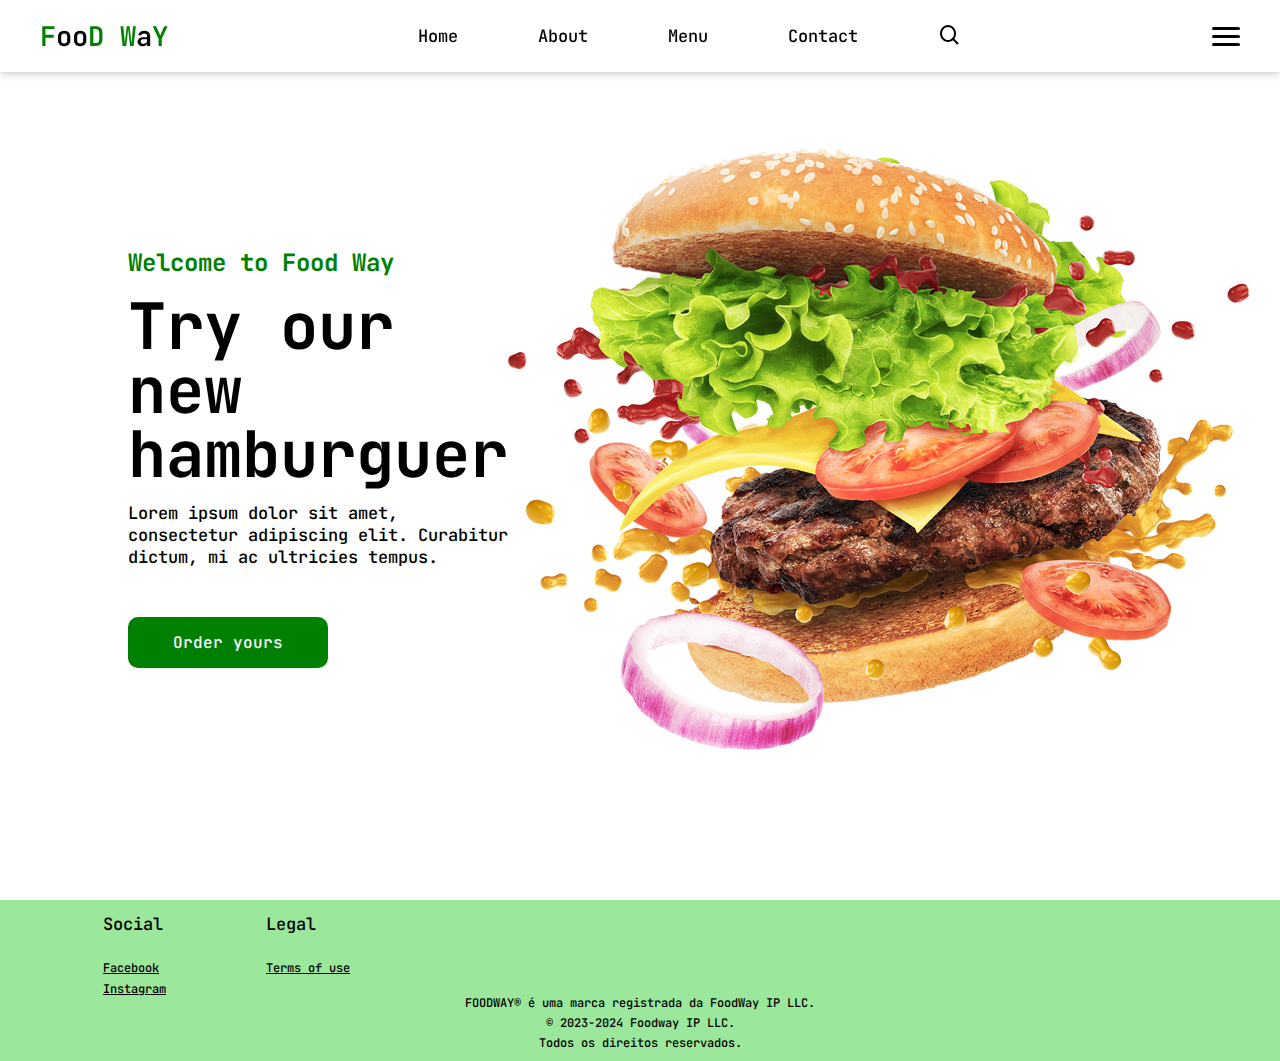
<file: index.html>
<!DOCTYPE html>
<html lang="en">
<head>
    <meta charset="UTF-8">
    <meta name="viewport" content="width=device-width, initial-scale=1.0">
    <title>Landing Page</title>
    <link rel="stylesheet" href="style.css">
    <link href='https://unpkg.com/boxicons@2.1.4/css/boxicons.min.css' rel='stylesheet'>
</head>
<body>
    <header>
        <nav class="navigation">
            <a href="#" class="logo">F<span>oo</span>D  W<span>a</span>Y</a>
            <ul class="nav-menu">
                <li class="nav-item"><a href="index.html">Home</a></li>
                <li class="nav-item"><a href="about.html">About</a></li>
                <li class="nav-item"><a href="menu.html">Menu</a></li>
                <li class="nav-item"><a href="#">Contact</a></li>
                <i class="bx bx-search"></i>
            </ul>
            <div class="menu">
                <span class="bar"></span>
                <span class="bar"></span>
                <span class="bar"></span>
            </div>
        </nav>
    </header>
    <main>
        <section class="home">
            <div class="home-text">
                <h4 class="text-h4">Welcome to Food Way</h4>
                <h1 class="text-h1">Try our new hamburguer</h1>
                <p>Lorem ipsum dolor sit amet, consectetur adipiscing elit. Curabitur dictum, 
                mi ac ultricies tempus.</p>
                <a href="#" class="home-btn">Order yours</a>
            </div>
            <div class="home-img">
                <img src="food.png" alt="hamburguer">
            </div>
        </section>
    </main>
    <footer>
        <div class="footer-links">
            <div class="p">
                <p>Social</p><br>
                <a href="#">Facebook</a><br>
                <a href="#">Instagram</a>
            </div>
            <div class="p">
                <p>Legal</p><br>
                <a href="#">Terms of use</a>
            </div>
        </div>
        <div class="footer-text">
            <p>FOODWAY® é uma marca registrada da FoodWay IP LLC.</p><br>
            <p>© 2023-2024 Foodway IP LLC.</p><br>
            <p>Todos os direitos reservados.</p>
        </div>  
    </footer>
    <script src="script.js"></script>
</body>
</html>
</file>
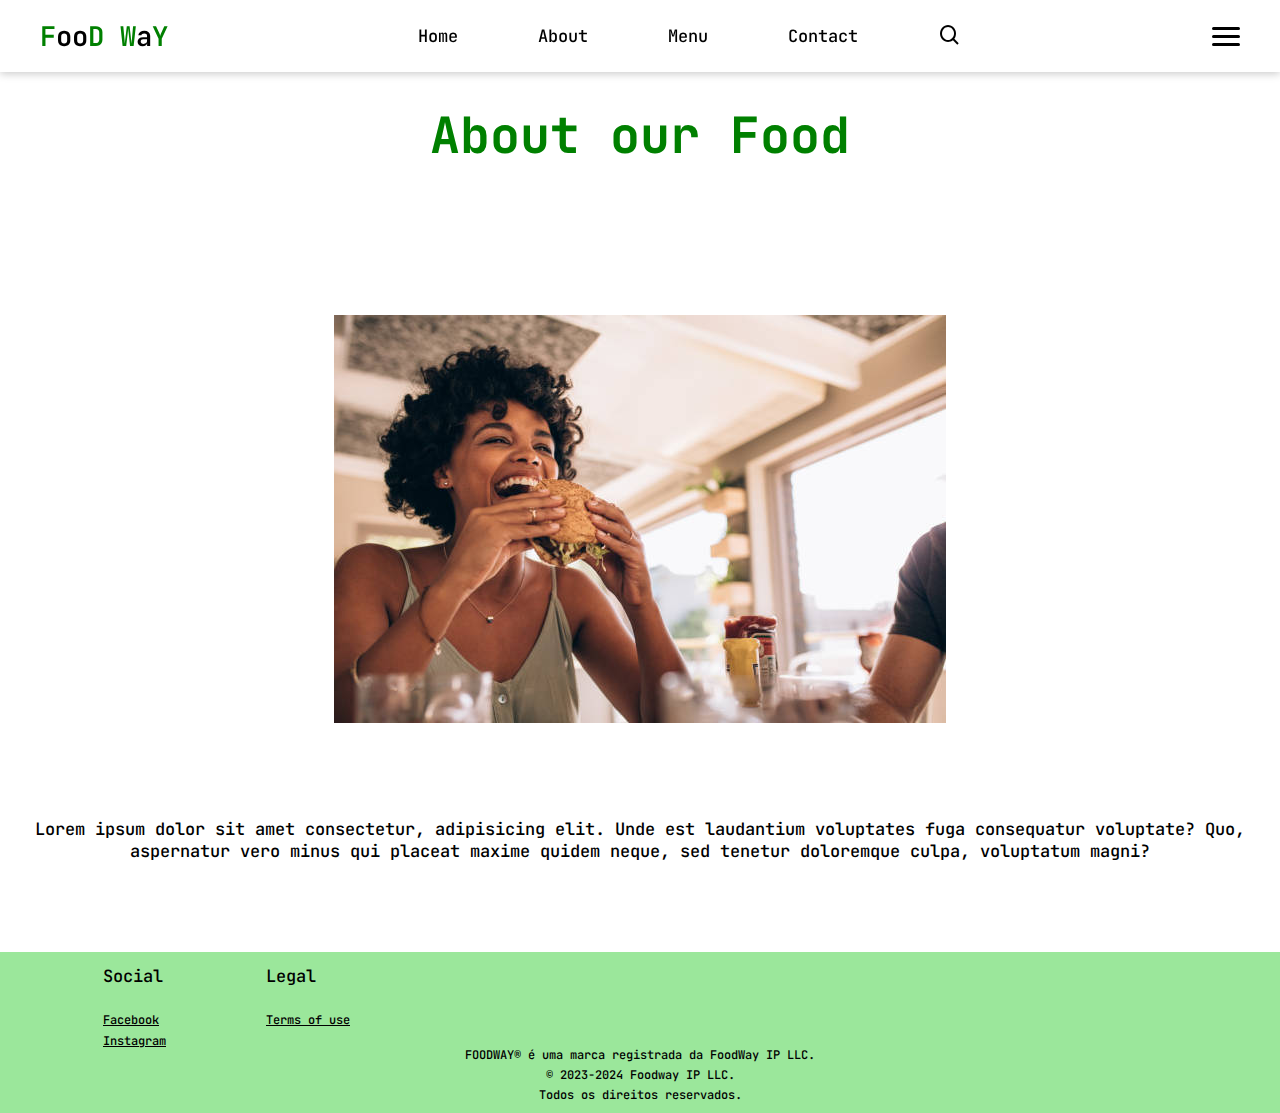
<file: about.html>
<!DOCTYPE html>
<html lang="en">
<head>
    <meta charset="UTF-8">
    <meta name="viewport" content="width=device-width, initial-scale=1.0">
    <title>Landing Page</title>
    <link rel="stylesheet" href="style.css">
    <link href='https://unpkg.com/boxicons@2.1.4/css/boxicons.min.css' rel='stylesheet'>
</head>
<body>
    <header>
        <nav class="navigation">
            <a href="#" class="logo">F<span>oo</span>D  W<span>a</span>Y</a>
            <ul class="nav-menu">
                <li class="nav-item"><a href="index.html">Home</a></li>
                <li class="nav-item"><a href="about.html">About</a></li>
                <li class="nav-item"><a href="menu.html">Menu</a></li>
                <li class="nav-item"><a href="#">Contact</a></li>
                <i class="bx bx-search"></i>
            </ul>
            <div class="menu">
                <span class="bar"></span>
                <span class="bar"></span>
                <span class="bar"></span>
            </div>
        </nav>
    </header>
    <main>
        <section class="about-page">
           <div class="about-text">
            <h1>About our Food</h1>
           </div>
           <div class="container">
                <div class="img-about">
                    <img src="eating.jpg" alt="eating">
                 </div>
                <p class="texto">Lorem ipsum dolor sit amet consectetur, adipisicing elit. Unde est 
                    laudantium voluptates fuga consequatur voluptate? Quo, aspernatur 
                    vero minus qui placeat maxime quidem neque, sed tenetur doloremque 
                    culpa, voluptatum magni?
                </p>
           </div>
           
        </section>
    </main>
    <footer>
        <div class="footer-links">
            <div class="p">
                <p>Social</p><br>
                <a href="#">Facebook</a><br>
                <a href="#">Instagram</a>
            </div>
            <div class="p">
                <p>Legal</p><br>
                <a href="#">Terms of use</a>
            </div>
        </div>
        <div class="footer-text">
            <p>FOODWAY® é uma marca registrada da FoodWay IP LLC.</p><br>
            <p>© 2023-2024 Foodway IP LLC.</p><br>
            <p>Todos os direitos reservados.</p>
        </div>  
    </footer>
    <script src="script.js"></script>
</body>
</html>
</file>
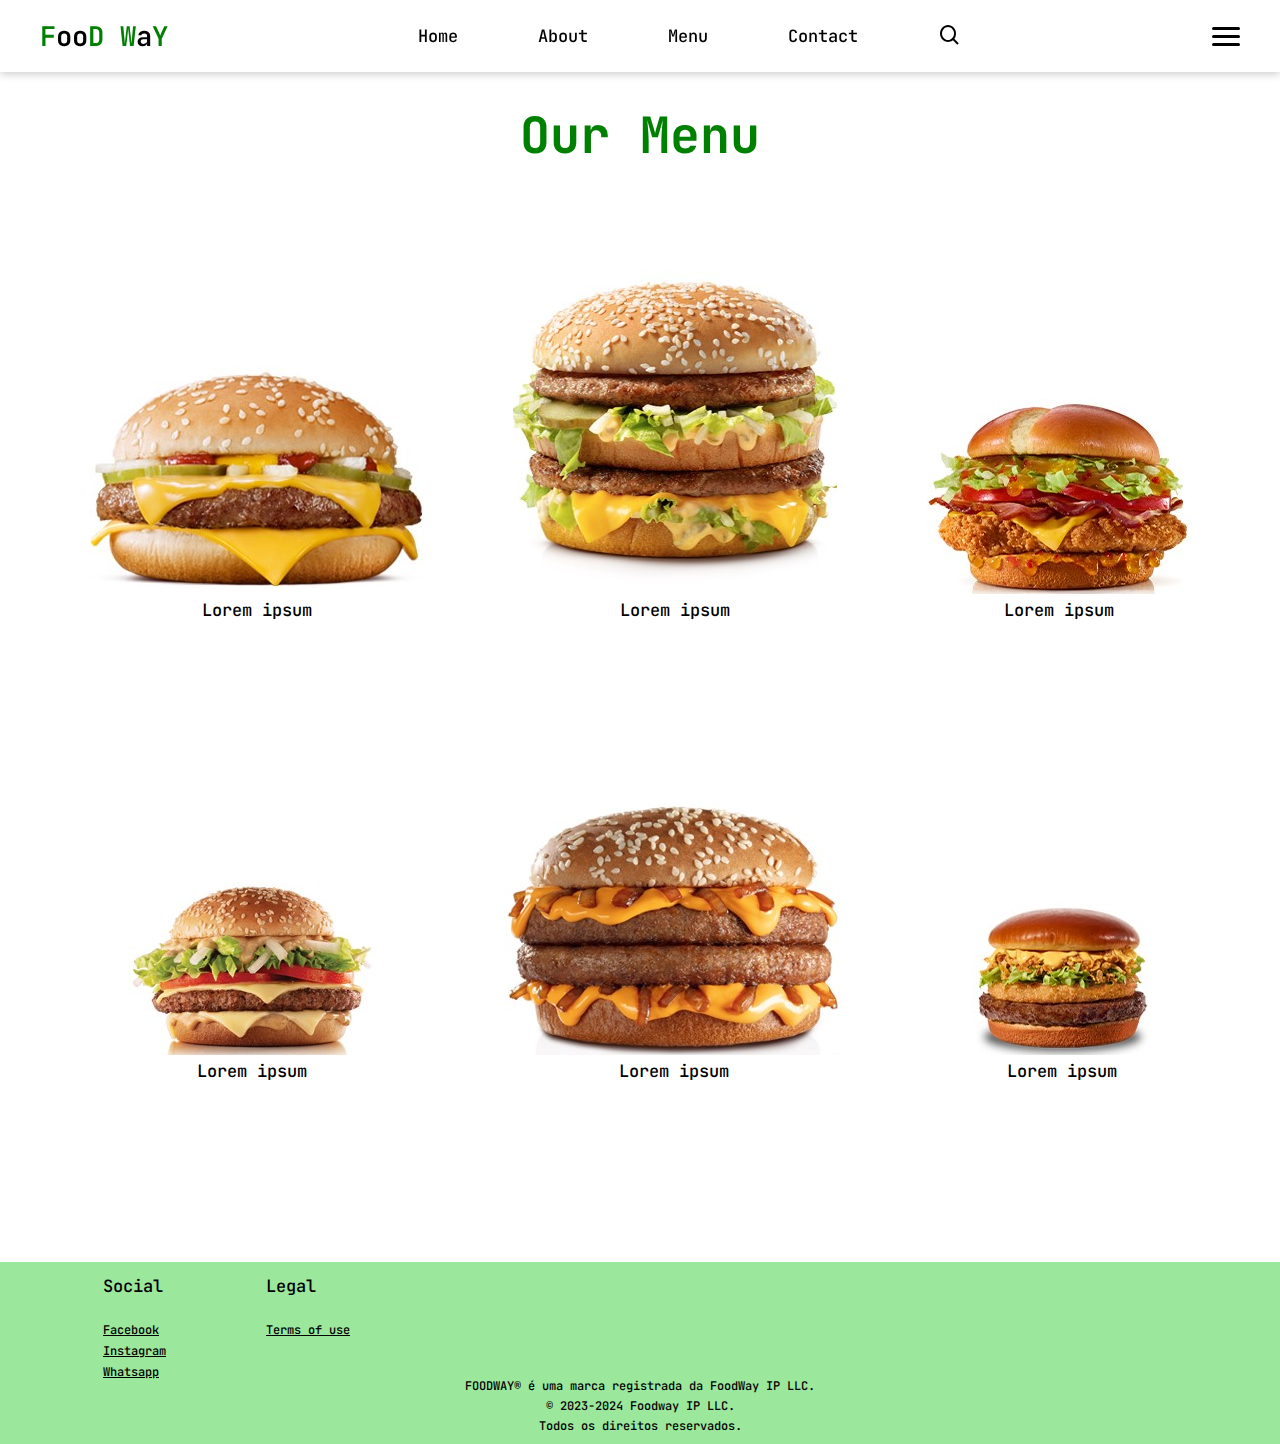
<file: menu.html>
<!DOCTYPE html>
<html lang="en">
<head>
    <meta charset="UTF-8">
    <meta name="viewport" content="width=device-width, initial-scale=1.0">
    <title>Menu</title>
    <link href='https://unpkg.com/boxicons@2.1.4/css/boxicons.min.css' rel='stylesheet'>
    <link rel="stylesheet" href="style.css">
</head>
<body>
    <header>
        <nav class="navigation">
            <a href="#" class="logo">F<span>oo</span>D  W<span>a</span>Y</a>
            <ul class="nav-menu">
                <li class="nav-item"><a href="index.html">Home</a></li>
                <li class="nav-item"><a href="about.html">About</a></li>
                <li class="nav-item"><a href="menu.html">Menu</a></li>
                <li class="nav-item"><a href="#footer">Contact</a></li>
                <i class="bx bx-search"></i>
            </ul>
            <div class="menu">
                <span class="bar"></span>
                <span class="bar"></span>
                <span class="bar"></span>
            </div>
        </nav>
    </header>
    <main>
        <section class="home-menu">
            <div class="menu-text">
                <h1>Our Menu</h1>
            </div>
            <div class="menu-img">
                <div class="card">
                    <img src="cheese.jpg" alt="cheeseburger">
                    <p>Lorem ipsum</p>
                </div>
                <div class="card">
                    <img src="bigmac.jpg" alt="bigmac">
                    <p>Lorem ipsum</p>
                </div>
                <div class="card">
                    <img src="chicken.jpg" alt="chicken hamburguer">
                    <p>Lorem ipsum</p>
                </div>
            </div>
            <div class="menu-img-2">
                <div class="card">
                    <img src="tasty.jpg" alt="mc tasty">
                    <p>Lorem ipsum</p>
                </div>
                <div class="card">
                    <img src="mcmelt.jpg" alt="mc melt">
                    <p>Lorem ipsum</p>
                </div>
                <div class="card">
                    <img src="minas.jpg" alt="mc minas">
                    <p>Lorem ipsum</p>
                </div>
            </div>
        </section>
    </main>
    <footer id="footer">
        <div class="footer-links">
            <div class="p">
                <p>Social</p><br>
                <a href="#">Facebook</a><br>
                <a href="#">Instagram</a><br>
                <a href="#">Whatsapp</a>
            </div>
            <div class="p">
                <p>Legal</p><br>
                <a href="#">Terms of use</a>
            </div>
        </div>
        <div class="footer-text">
            <p>FOODWAY® é uma marca registrada da FoodWay IP LLC.</p><br>
            <p>© 2023-2024 Foodway IP LLC.</p><br>
            <p>Todos os direitos reservados.</p>
        </div>  
    </footer>
    <script src="script.js"></script>
</body>
</html>
</file>
<file: style.css>
@import url('https://fonts.googleapis.com/css2?family=JetBrains+Mono:ital,wght@0,100..800;1,100..800&display=swap');

*{
    margin: 0;
    padding: 0;
    box-sizing: border-box;
    font-family: "JetBrains Mono", monospace;
    list-style: none;
    text-decoration: none;
}

.navigation {
    display: flex;
    align-items: center;
    justify-content: space-between;
    padding: 18px 40px;
    box-shadow: 0 0.1rem 0.5rem #ccc;
    width: 100%;
    background: white;
    transition: all 0.5s;
    position: fixed;
}
.navigation .logo {
    color: green;
    font-size: 1.7rem;
    font-weight: 600;
}

.logo span {
    color: black;
}

.navigation ul {
    display: flex;
    align-items: center;
    gap: 5rem;
}

.navigation ul li a {
    color: black;
    font-size: 17px;
    font-weight: 500;
    transition: all 0.5s;
}

.navigation ul li a:hover {
    color: green;
}

.navigation i {
    cursor: pointer;
    font-size: 1.5rem;
}

.menu {
    cursor: pointer;
}

.menu .bar {
    display: block;
    width: 28px;
    height: 3px;
    border-radius: 3px;
    background: black;
    margin: 5px auto;
    transition: all 0.3s;
}

.home {
    width: 100%;
    height: 100vh;
    display: flex;
    align-items: center;
    justify-content: space-between;
    padding: 0px 10%;
}

.home-menu h1 {
    font-size: 50px;
    color: green;
}

.home-menu .menu-text{
    height: 30vh; 
    display: flex;
    justify-content: center; 
    align-items: center; 
    text-align: center; 
}

.about-page .about-text{
    height: 30vh; 
    display: flex;
    justify-content: center; 
    align-items: center; 
    text-align: center; 
}

.about-page h1 {
    font-size: 50px;
    color: green;
}

.home-menu .menu-img {
    display: flex;
    justify-content: space-evenly;
    height: auto;
    width: small;
    align-items: baseline;
    cursor: pointer;
    margin-bottom: 20vh;
}

.home-menu .menu-img-2 {
    display: flex;
    justify-content: space-evenly;
    height: auto;
    width: small;
    align-items: baseline;
    cursor: pointer;
    margin-bottom: 20vh;
    
}

.menu-img p {
    text-align: center; 
}

.menu-img {
    margin-bottom: 50vh;
}

.menu-img-2 p {
    text-align: center; 
}

.menu-img-2 {
    margin-bottom: 50vh;
}

.home-text {
    max-width: 37rem;
}

.home-text .text-h4 {
    font-size: 1.5rem;
    color: green;
    margin-bottom: 1rem;
}

.home-text .text-h1 {
    font-size: 4rem;
    margin-bottom: 1rem;
    line-height: 4rem;
}

.home .menu-text {
    height: 100vh; 
    display: flex;
    justify-content: center;
    align-items: center;
    text-align: center;
}

.home-text p {
    margin-bottom: 4rem;
}

.home-btn {
    padding: 15px 45px;
    background: green;
    color: white;
    border-radius: 10px;
    font-weight: 500;
    transition: all 0.5s;
}

.home-btn:hover {
    background: rgb(7, 231, 7);
}

.home-img {
    width: 100%;
}

footer {
    text-align: center;
    padding: 3px;
    color: white;
    background: rgb(155, 231, 155);
  }

.footer-links {
    margin-left: 100px;
    margin-top: 10px;
    text-align: left;
    display: flex;
    gap: 100px;
}

.footer-text {
    font-size: 10px;
    line-height: 10px;
    padding-bottom: 10px;
}

footer a,p {
    color: black;
    font-size: 17px;
    font-weight: 500;
    transition: all 0.5s;
}

footer a {
    font-size: 12px;
    text-decoration: underline;
}

.footer-text p {
    font-size: 12px;
}

.img-about,
.texto {
    display: block; 
    text-align: center; 
    margin-bottom: 10vh;
    margin-top: 5vh; 
}
</file>
